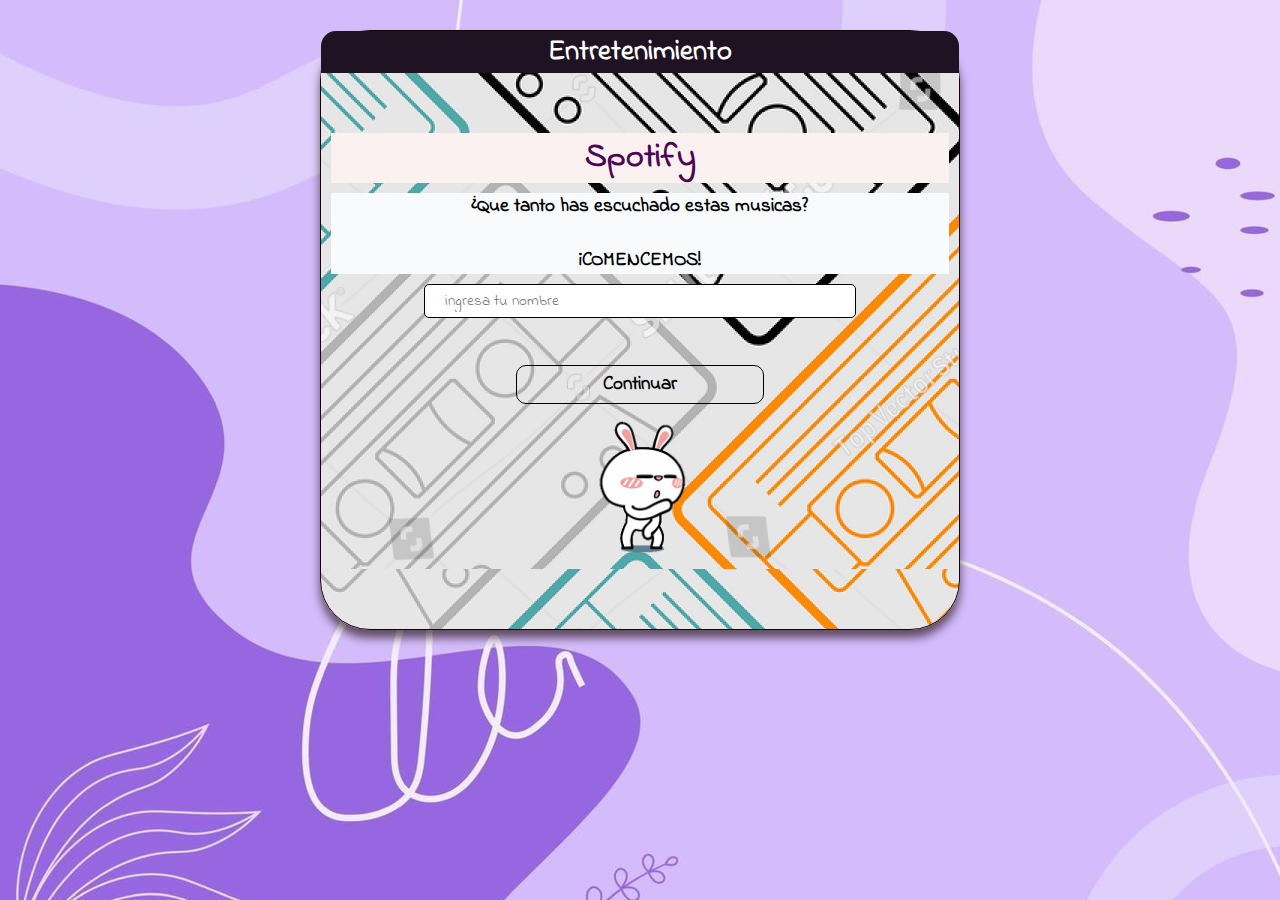
<file: index.html>
<!DOCTYPE html>
<html lang="en">
<head>
    <meta charset="UTF-8">
    <meta name="viewport" content="width=device-width, initial-scale=1.0">
    <title>TRIVIA</title>
</head>
<link rel="stylesheet" href="stilos.css" type="text/css">
<body>
    <div class="presentacion">
        <div class="marca">
            <h2 class="titulo_marca">Entretenimiento</h2>
        </div>
        
<div class="container">
            <h1 class="titulo">Spotify</h1>
            <p class="pregunta">¿Que tanto has escuchado estas musicas?
                <br><br>
                ¡COMENCEMOS!
            </p>
            <input type="text" id="nombre" placeholder="ingresa tu nombre" class="input">
            <br><br>
            <a href="html/menucategorias.html" onclick="pintarNombre()" id="button" class="boton">Continuar</a>
            <img class="imgDecoracion" src="../img/34.gif">
        </div>
        
        
    </div>
    <script src="index.js"></script>
</body>
</html>
</file>
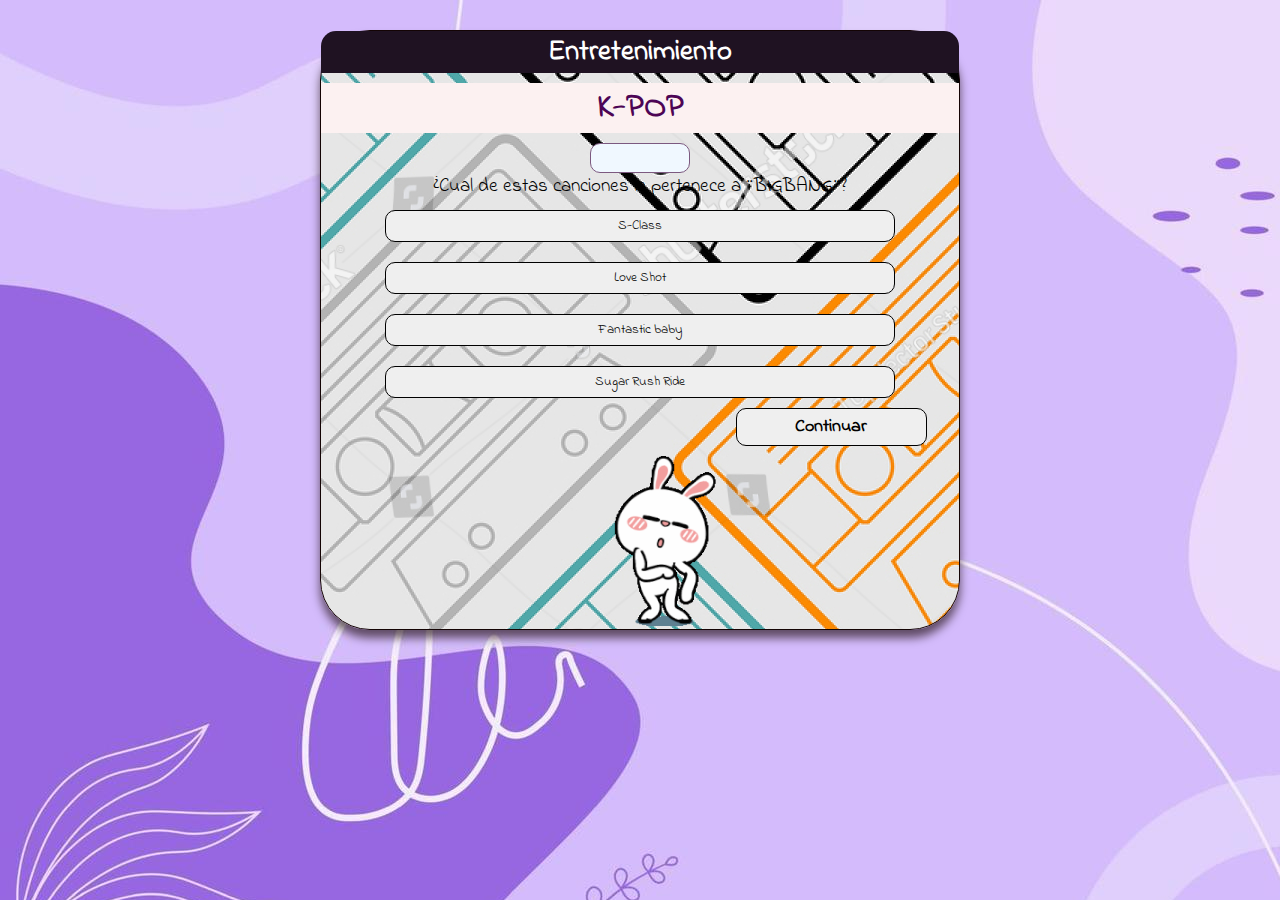
<file: html/k-pop.html>
<!DOCTYPE html>
<html lang="en">
<head>
    <link rel="stylesheet" href="../stilos.css" type="text/css">
    <meta charset="UTF-8">
    <meta name="viewport" content="width=device-width, initial-scale=1.0">
    <title>K-POP</title>
</head>
<body>
    <div class="presentacion">
    <div class="marca">
        <h2 class="titulo_marca">Entretenimiento</h2>
    </div>
    <h1 class="titulo">K-POP</h1>
    <div class="cronometro" id="cronometro"></div>
    <div id="pregunta" class="pop"></div>
    <button class="botonSiguiente" id="siguienteTrivia">Continuar
    </button>
    <img class ="imgDecoracion" src="../img/conejobailando.gif">
    </div>  
<script type="text/javascript" src="../js/k-pop.js"></script>
</body>
</html>
</file>
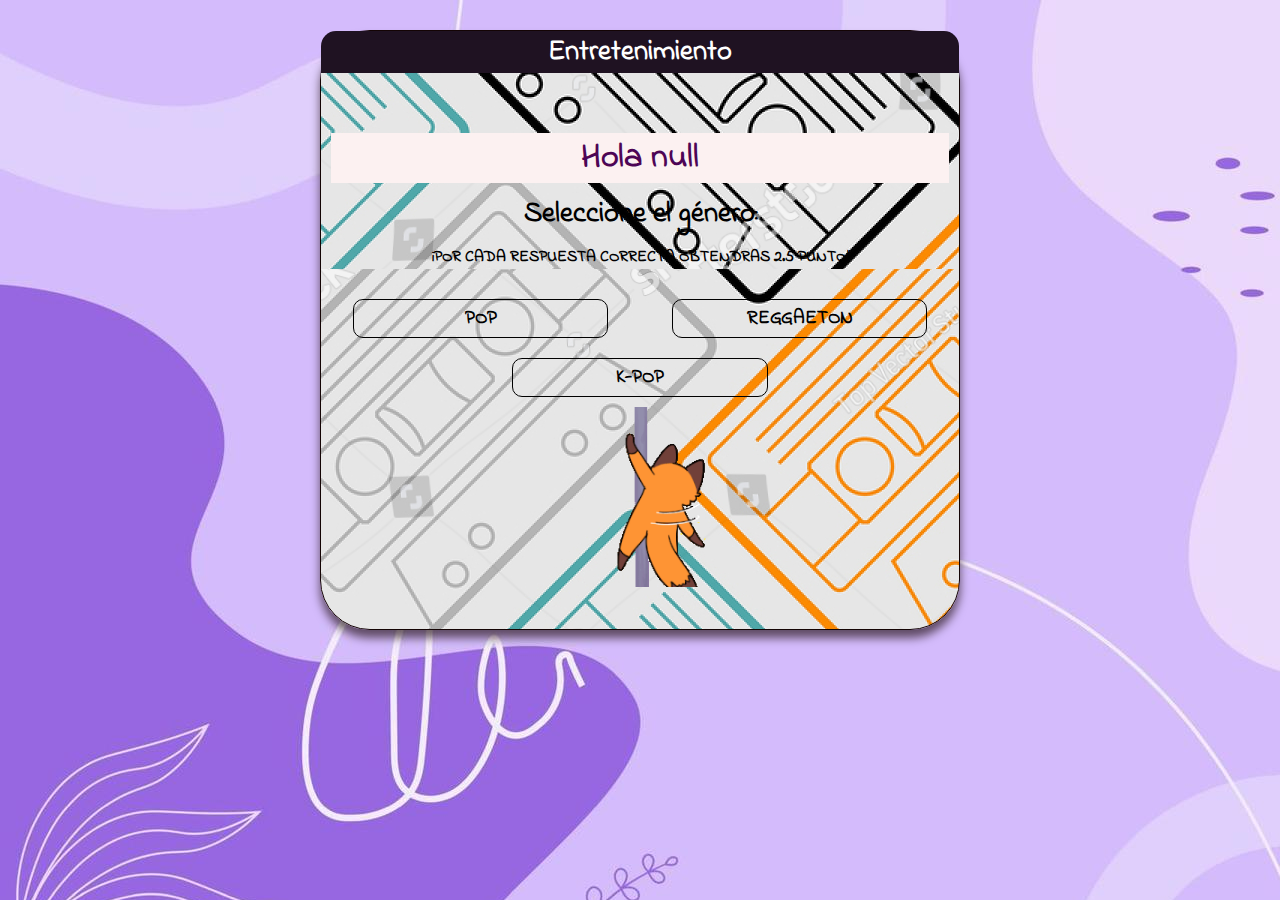
<file: html/menucategorias.html>
<!DOCTYPE html>
<html lang="en">

<head>
    <meta charset="UTF-8">
    <meta name="viewport" content="width=device-width, initial-scale=1.0">
    <title>Menú de categorias</title>
    <link rel="stylesheet" href="../stilos.css" type="text/css">
    
</head>

<body>
    <div class="presentacion">
        <div class="marca">
            <h2 class="titulo_marca">Entretenimiento</h2>
        </div>
        <div class="container">
            <h1 class="titulo" id="saludo">Hola </h1>
            <h2>Seleccione el género:</h2>
            <h2 class="puntos">¡POR CADA RESPUESTA CORRECTA OBTENDRAS 2.5 PUNTO!</h2>
        </div>
        <div class="botones">
            <a class="boton" href="pop.html">POP
            </a>
            <br><br>
            <a class="boton" href="reggaeton.html">REGGAETON
            </a>
            <br><br>
            <a class="boton" href="k-pop.html">K-POP
            </a>
            
        </div>
        <img class ="imgDecoracion" src="../img/zorro.gif">
    </div>
    
    <script type="text/javascript" src="../js/categorias.js"></script>
</body>

</html>
</file>
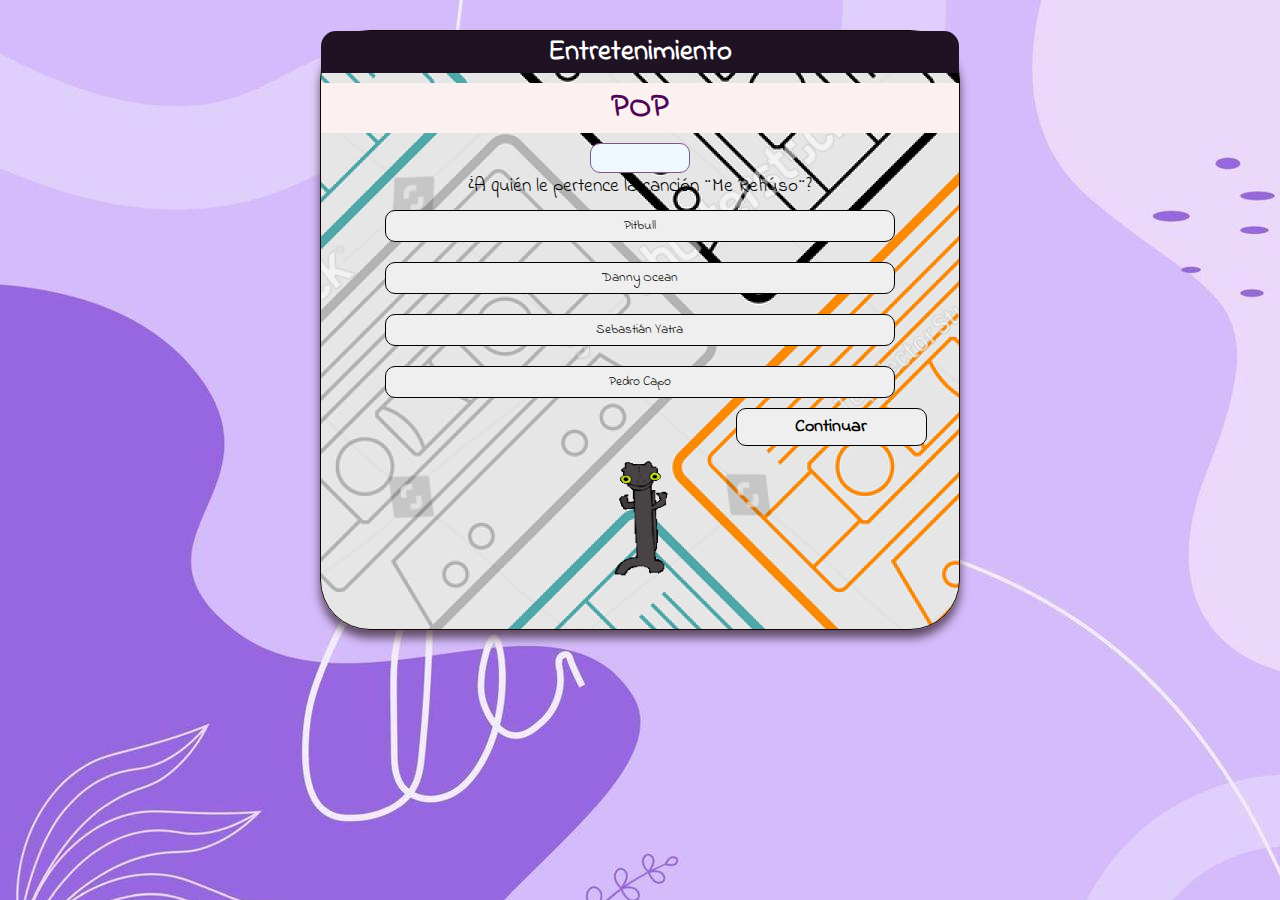
<file: html/pop.html>
<!DOCTYPE html>
<html lang="en">
<head>
    <link rel="stylesheet" href="../stilos.css" type="text/css">
    <meta charset="UTF-8">
    <meta name="viewport" content="width=device-width, initial-scale=1.0">
    <title>POP</title>

</head>

<body>
    <div class="presentacion">
    <div class="marca">
        <h2 class="titulo_marca">Entretenimiento</h2>
    </div>
    <h1 class="titulo">POP</h1>
        <div class="cronometro" id="cronometro"></div>
    <div id="pregunta" class="pop"></div>
        <button class="botonSiguiente" id="siguienteTrivia">Continuar
        </button>
        <img class ="imgDecoracion" src="../img/chimuelo.gif">
    </div>
    <script type="text/javascript" src="../js/pop.js"> </script>
</body>
</html>
</file>
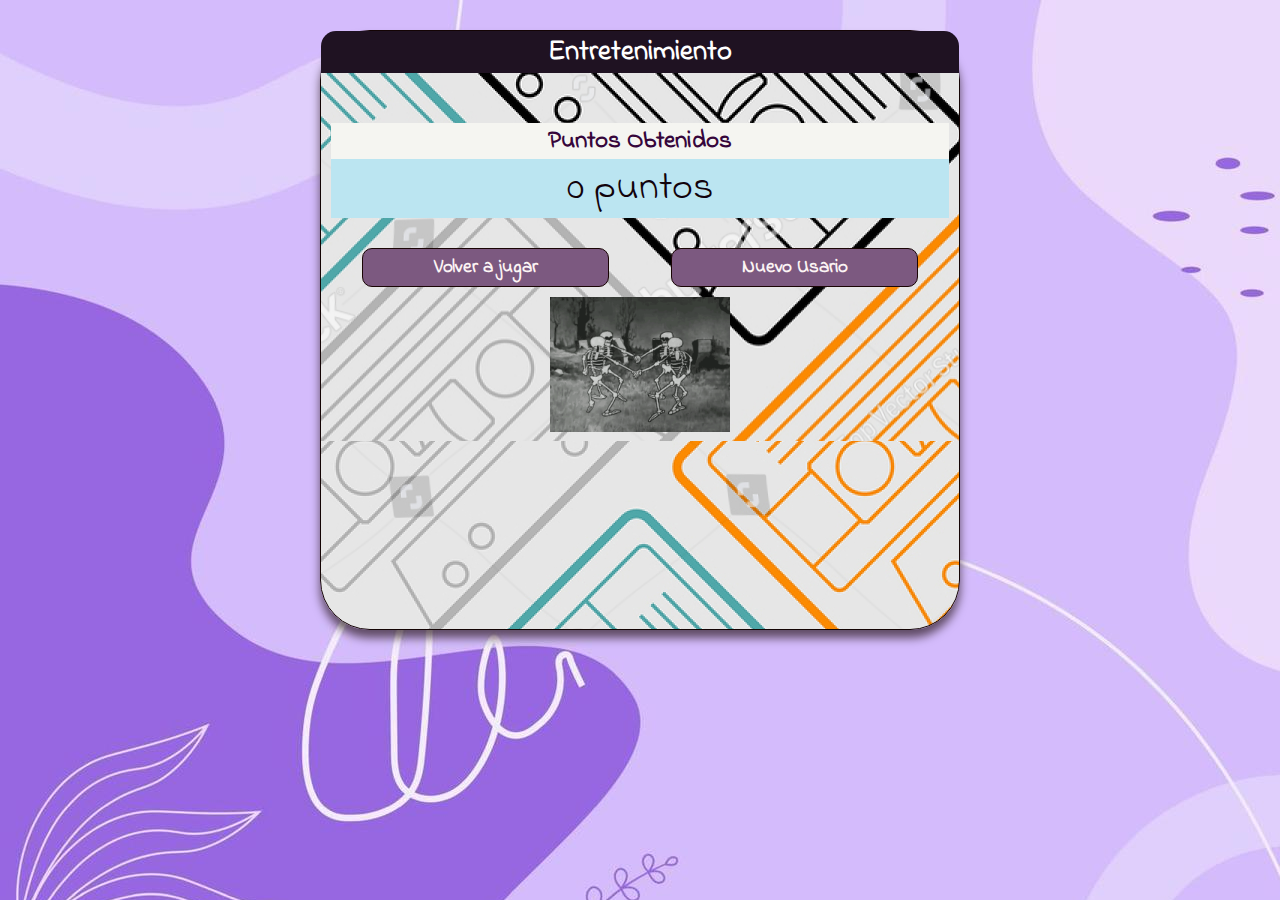
<file: html/puntajeobtenido.html>
<!DOCTYPE html>
<html lang="en">
<head>
    <meta charset="UTF-8">
    <meta name="viewport" content="width=device-width, initial-scale=1.0">
    <link rel="stylesheet" href="../stilos.css" type="text/css">
    <title>Menu de categorias</title>
</head>
<body>
    
    <div class="presentacion">
        <div class="marca">
            <h2 class="titulo_marca">Entretenimiento</h2>
        </div>
        <div class="container">
            <h1 class="puntajeTitulo">Puntos Obtenidos</h1>
            <div id="SCORE" class="puntaje"></div>
            <div class="botones">
                <a class="botonVolver" href="menucategorias.html">Volver a jugar
                </a>
                <a class="botonVolver" href="../index.html">Nuevo Usario</a>
               
                
            </div>
            <img  class="imgDecoracion" src="../img/calaveras.gif">
        </div>
    
    </div>
    <script type="text/javascript" src="../js/resultados.js"></script>
</body>
</html>
</file>
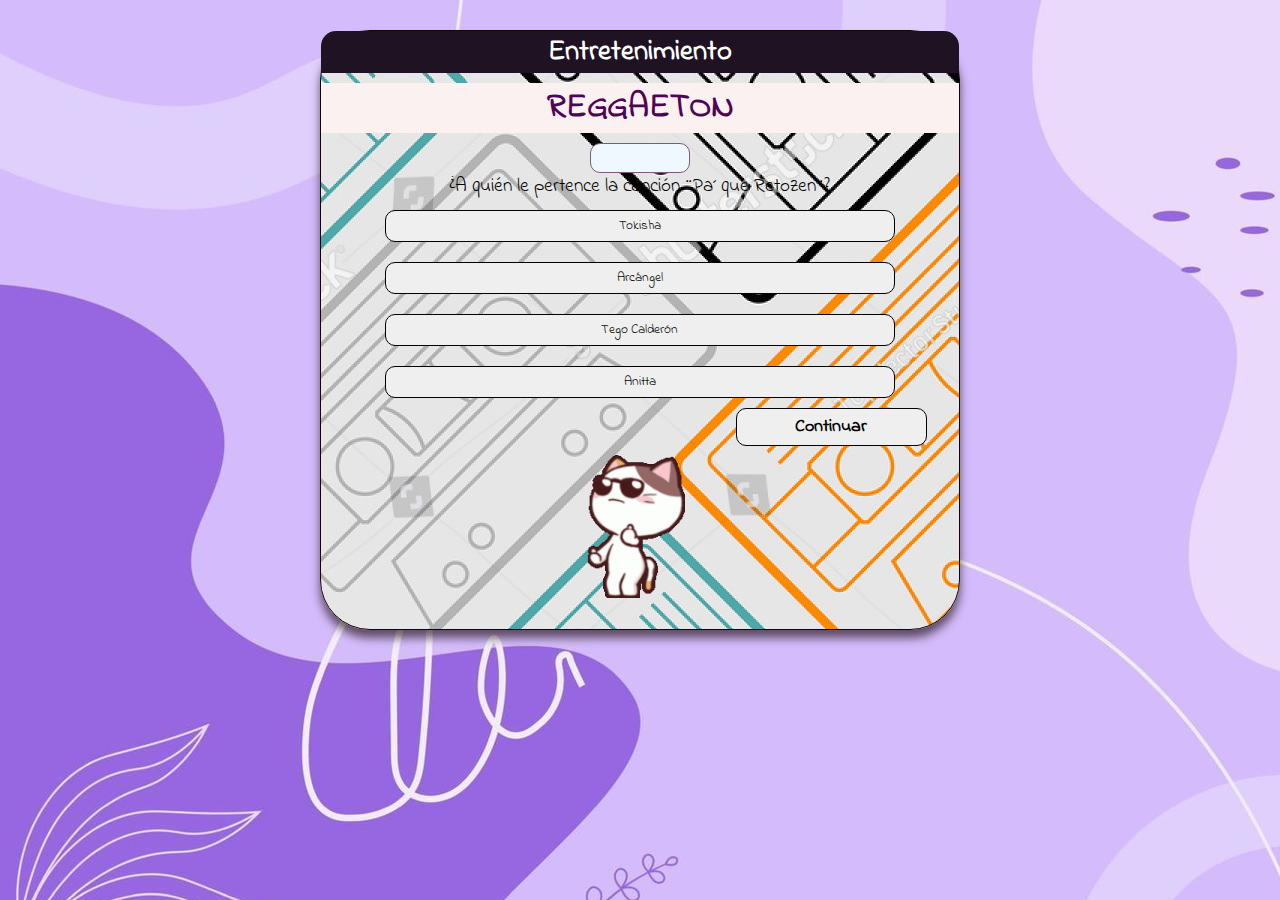
<file: html/reggaeton.html>
<!DOCTYPE html>
<html lang="en">
<head>
    <meta charset="UTF-8">
    <meta name="viewport" content="width=device-width, initial-scale=1.0">
    <title>Document</title>
    <link rel="stylesheet" href="../stilos.css" type="text/css">
</head>
<body> 
    <div class="presentacion">
        <div class="marca">
            <h2 class="titulo_marca">Entretenimiento</h2>
        </div>
        <h1 class="titulo">REGGAETON</h1>
            <div class="cronometro" id="cronometro"></div>
        <div id="pregunta" class="reggaeton"></div>
            <button class="botonSiguiente" id="siguienteTrivia">Continuar
            </button>
            <img class ="imgDecoracion" src="../img/regueton.gif">
    </div>
    
    </div>
<script type="text/javascript" src="../js/reggaeton.js"></script>
</body>
</html>
</file>
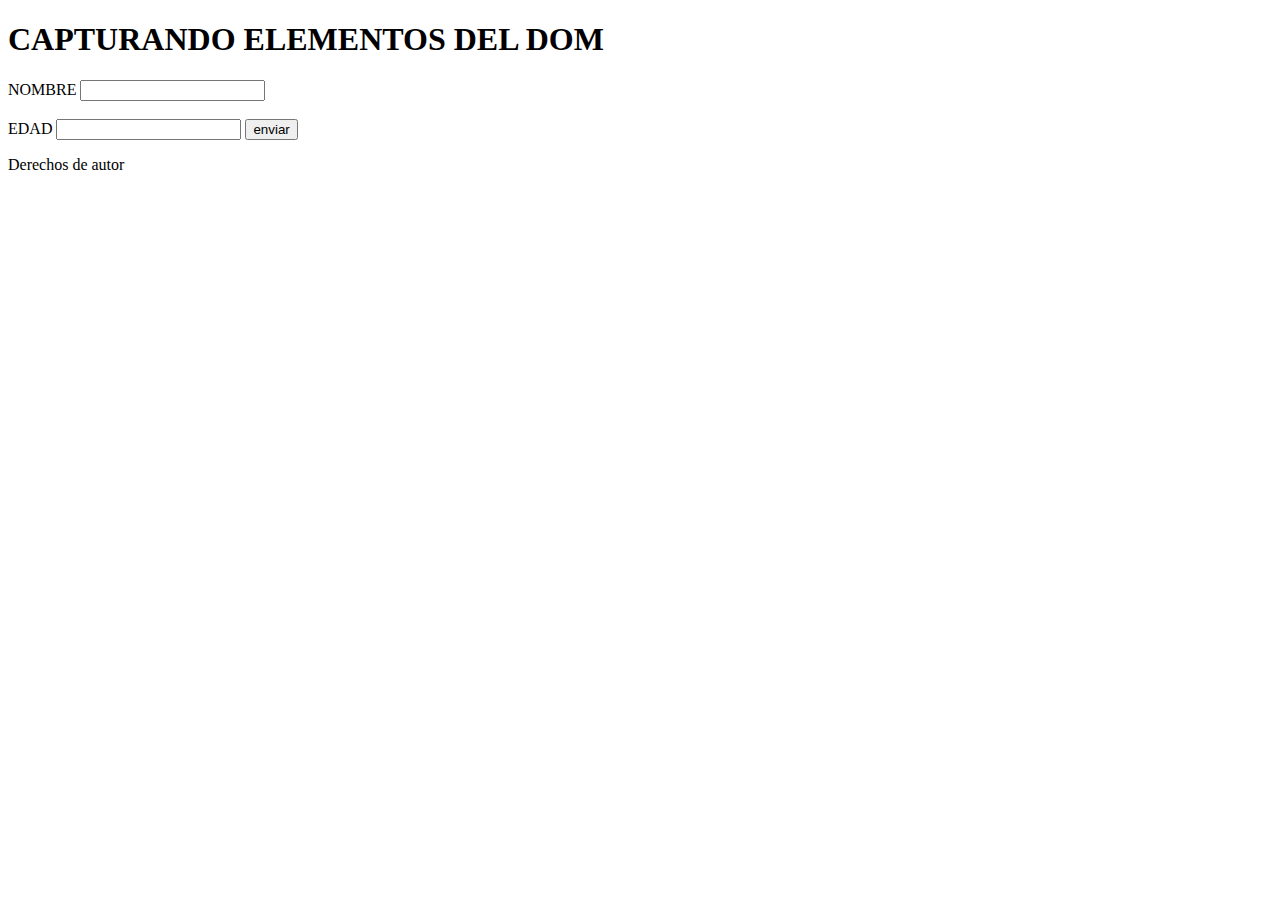
<file: img/DOM/dom.html>
<!DOCTYPE html>
<html lang="en">
<head>
    <meta charset="UTF-8">
    <meta name="viewport" content="width=device-width, initial-scale=1.0">
    <title>DOM</title>
</head>
<body>
    <header>
        <h1>CAPTURANDO ELEMENTOS DEL DOM</h1>
    </header>

        <main>
            <label for="">NOMBRE</label>
            <input id="input_nombre" type="text"><br><br>
            
            <label for="">EDAD</label>
            <input id="input_edad" type="text">
            <button id="boton" onclick="EYG()">enviar</button>
        </main>
        <footer>
            <p>Derechos de autor</p>
        </footer>
    <script src="JS/script.js"></script>
</body>
</html>
</file>
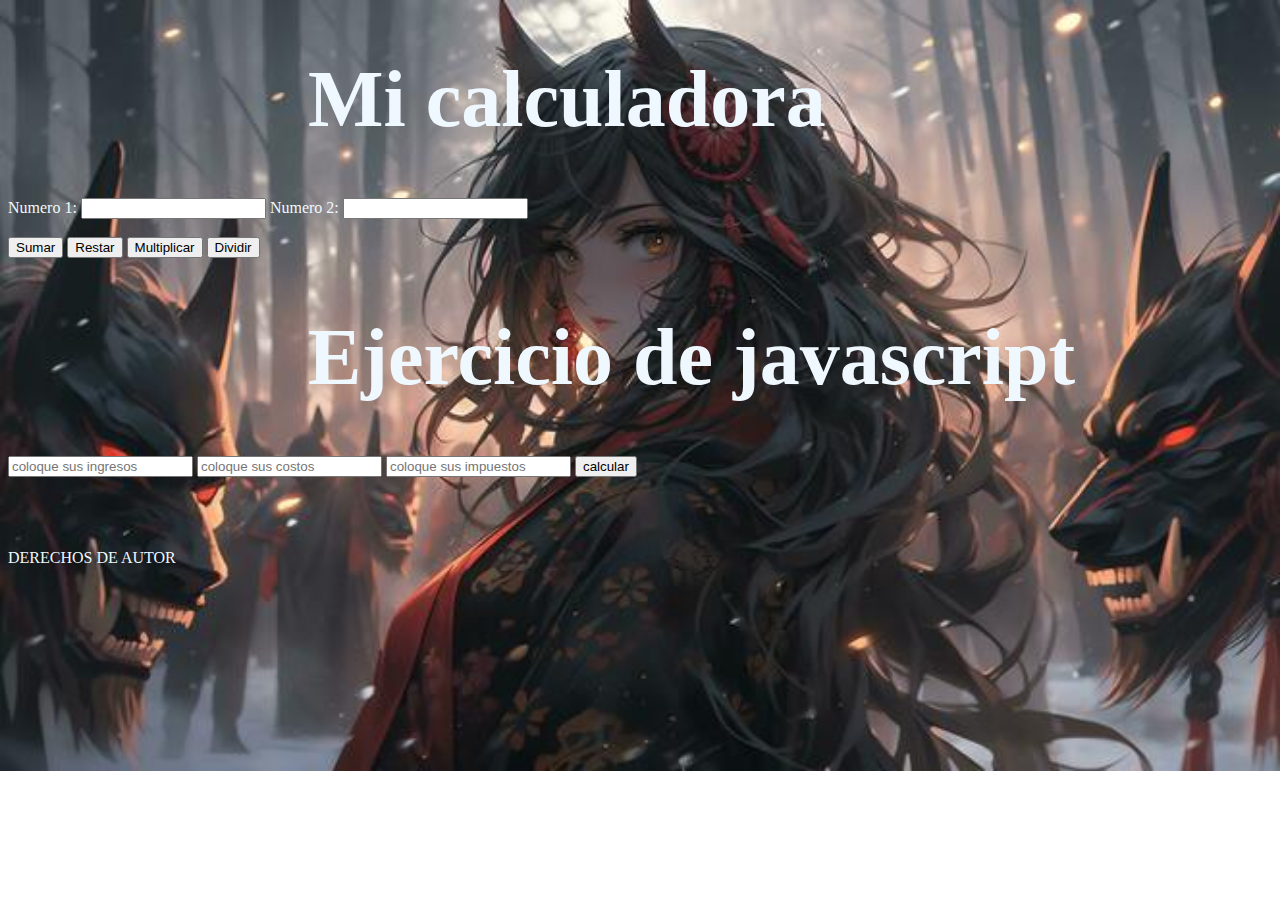
<file: img/DOM/calculador/calculadora.html>
<!DOCTYPE html>
<html lang="en">
<head>
    <meta charset="UTF-8">
    <meta name="viewport" content="width=device-width, initial-scale=1.0">
    <title>Document</title>
    <link rel="stylesheet" href="calculadora.css">
</head>
<body>

    <header>
      <h1>Mi calculadora</h1>
    </header>

    <main>
       <label  class="gon">Numero 1:</label>
       <input type="text" id="num1">
   
       <label class="zal">Numero 2:</label>
        <input type="text" id="num2"><br><br>

        <button type="button" onclick="calcular_suma()">Sumar</button>
        <button type="button" onclick="calcular_resta()">Restar</button>
        <button type="button" onclick="calcular_multiplicacion()">Multiplicar</button>
        <button type="button" onclick="calcular_division()">Dividir</button>

        <header> 
        <h1>Ejercicio de javascript</h1>
        </header>
        <main>
            <input type="text" id="ingresos" placeholder="coloque sus ingresos">
            <input type="text" id="costos" placeholder="coloque sus costos">
            <input type="text" id="impuestos" placeholder="coloque sus impuestos">
            <button type="button"onclick ="calcularcuanto_sale()">calcular</button>
    
        
        
    </main>
         <br><br><br><br><footer class="es">DERECHOS DE AUTOR</footer>

    <script src="calculadora.js"></script>
</body>
</html>
</file>
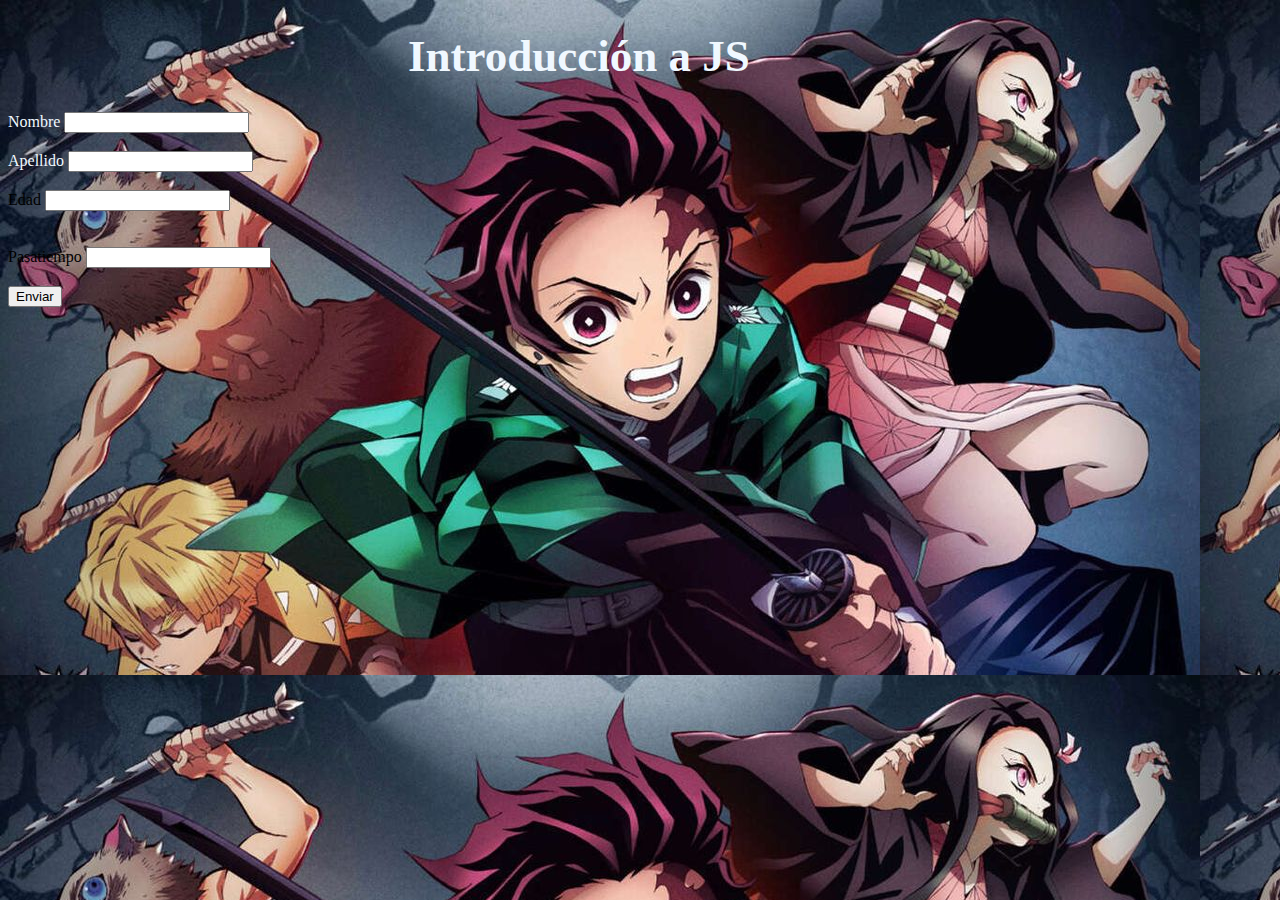
<file: img/DOM/sesion11/estilos.html>
<!DOCTYPE html>
<html lang="en">
<head>
    <meta charset="UTF-8">
    <meta name="viewport" content="width=device-width, initial-scale=1.0">
    <title>Document</title>
    <link rel="stylesheet" href="estilos.css">
</head>
<body>
    
<h1>Introducción a JS</h1>
<label class="nom1" for="">Nombre</label>
<input type="text" id="YOl" ><br><br>

<label class="nom2">Apellido</label>
<input type="text" id="Mer"><br><br>

<label for="">Edad</label>
<input type="text" id ="Gon"><br><br><br>
 <label for="">Pasatiempo</label>
<input type="text" id="Zal"><br><br>

<button type="button" onclick="gpm()">Enviar</button>


<script src="estilos.js"></script>
</body>
</html>
</file>
<file: stilos.css>
@import url('https://fonts.googleapis.com/css2?family=Indie+Flower&display=swap');

* {
  box-sizing: border-box;
  margin: 0;
  padding: 0
}

a {
  color: inherit;
  text-decoration: none;
    
}

body {
  background-image: url(img/fondo1.jpg);
  font-family: 'Indie Flower', cursive;
  font-size: 19px;
  text-align: center;
}

.marca {
  border-radius: 15px 15px 0 0;
  background-color: #1f1222;
  color: white;
}

.titulo__marca {
   font-size: 20px;
}
.pregunta{
color: rgb(0, 0, 0);
background-color: rgb(248, 250, 252);

}

.titulo {
  color: #4d0555;
  background-color: rgb(252, 241, 241);
  font-size: 34px;
  margin: 10px 0;
}






.presentacion {
  border-radius: 50px;
  border: 1px solid rgb(20, 4, 4);
  box-shadow:  0 8px 10px rgba(19, 1, 1, 0.6);
 background-image:url(img/cacet3.jpg);
  margin: 30px auto;
  height: 600px;
  width: 50%
}

.container {
  padding: 50px 10px 0;
  background-image:url(img/cacet3.jpg);
  background-color: rgb(245, 248, 250);
}

.input {
  border-radius: 5px;
  border: 1px solid black;
  padding: 5px 20px;
  margin: 10px 0;
  width: 70%;
}

.input {
  font-family: 'Indie Flower', cursive;
  font-size: 15px

}

.botones {
  display: flex;
  flex-wrap: wrap;
  margin-top: 20px;
}

.boton {
  border-radius: 10px;
  border: 1px solid black;
  font-weight: 800;
  display: block;
  padding: 5px 10px;
  margin: 10px auto;
  width: 40%
}

.botonVolver {
  background-color: #7c5980;
  color: rgb(252, 244, 244);
  border: 1px solid rgb(26, 5, 5);
  border-radius: 10px;
  font-weight: 800;
  display: block;
  padding: 5px 10px;
  margin: 10px auto;
  width: 40%
}

.boton:hover,
.botonTrivias:hover
.botonSiguiente:hover {
  background-color: #7c5980;
  color: white;
  border: 1px solid white
}

.botonTrivias {
  font-family: 'Indie Flower', cursive;
  border-radius: 10px;
  border: 1px solid black;
  padding: 5px;
  margin: 10px auto;
  width: 80%
}

.pregunta {
  display:block;
  font-weight: 600;
}

.botonSiguiente {
  border-radius: 10px;
  border: 1px solid black;
  font-family: 'Indie Flower', cursive;
  font-size: 18px;
  padding: 5px 10px;
  width: 30%;
  margin-left: 60%;
  font-weight: bold;
}

.cronometro {
  border-radius: 10px;
  border: 1px solid #7c5980;
  color: rgb(243, 5, 5);
  background-color: aliceblue;
  min-height: 30px;
  margin: 0 auto;
  width: 100px;
}

.puntos {
  font-size:16px;
  margin: 10px 0;
}

.imgDecoracion {
  width:180px;
}

.puntajeTitulo {
  background-color: rgb(245, 245, 241);
  color:  #36063b;
  font-size: 25px
}

.puntaje {
  background-color: rgb(187, 229, 241);
  color: #11020b;
  font-size: 40px;
}
</file>
<file: img/DOM/calculador/calculadora.css>
body{

    background-image: url(anime.jpg);
    background-repeat: no-repeat;
    background-size: cover;
    
}

h1{
    color: aliceblue;
    font-size: 80px;
    margin-left: 300px;
    font-style: unset;

}
.gon{
    color: aliceblue;
}
.zal{
    color: aliceblue;
}

.es{
    color: aliceblue;
}
</file>
<file: img/DOM/sesion11/estilos.css>
body{

    background-image: url(imagenes.jpeg);
}

h1{
    color: aliceblue;
    font-size: 45px;
    margin-left: 400px;
    font-style: unset;

}
.nom1{
    color: aliceblue;
}
.nom2{
    color: aliceblue;

    
}
</file>
